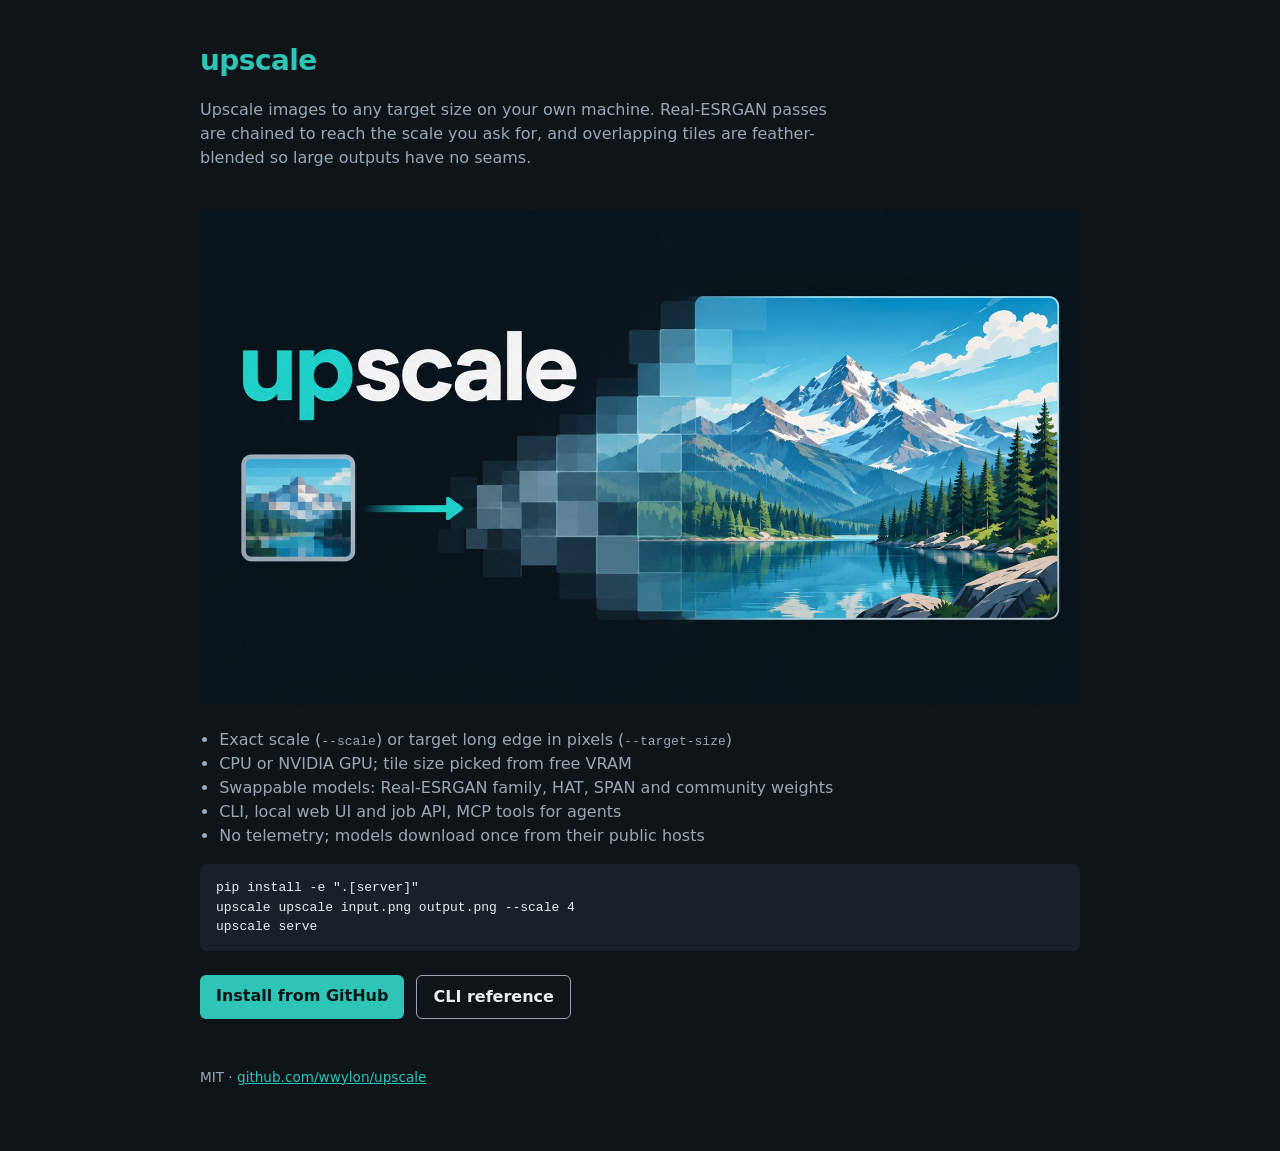
<file: site/index.html>
<!DOCTYPE html>
<html lang="en">
<head>
  <meta charset="utf-8">
  <meta name="viewport" content="width=device-width, initial-scale=1">
  <title>upscale — local AI image upscaler</title>
  <meta name="description" content="Local AI image upscaler: chains Real-ESRGAN passes to any target scale, with feather-blended tiles for seam-free output. CPU or GPU, CLI, web UI and MCP.">
  <meta property="og:title" content="upscale — local AI image upscale">
  <meta property="og:description" content="Chained Real-ESRGAN passes to any target scale, seam-free tiled output, runs on your own machine.">
  <meta property="og:image" content="https://wwylon.github.io/upscale/social.jpg">
  <meta property="og:url" content="https://wwylon.github.io/upscale/">
  <link rel="canonical" href="https://wwylon.github.io/upscale/">
  <style>
    :root {
      --bg: #0f1419;
      --fg: #e8eef2;
      --muted: #9aa8b5;
      --accent: #2ec4b6;
    }
    * { box-sizing: border-box; }
    body {
      margin: 0;
      font-family: "Segoe UI", system-ui, sans-serif;
      background: var(--bg);
      color: var(--fg);
      line-height: 1.5;
    }
    main {
      max-width: 920px;
      margin: 0 auto;
      padding: 2.5rem 1.25rem 4rem;
    }
    h1 {
      margin: 0 0 0.75rem;
      font-size: 1.75rem;
      letter-spacing: -0.02em;
    }
    h1 span { color: var(--accent); }
    .lead { color: var(--muted); max-width: 40rem; }
    img.hero { width: 100%; height: auto; border-radius: 8px; margin: 1.5rem 0 0; }
    ul { color: var(--muted); max-width: 40rem; padding-left: 1.2rem; }
    pre {
      background: #18202a;
      padding: 0.9rem 1rem;
      border-radius: 6px;
      overflow-x: auto;
      color: var(--fg);
    }
    .cta { margin-top: 1.5rem; display: flex; flex-wrap: wrap; gap: 0.75rem; }
    .cta a {
      color: var(--bg);
      background: var(--accent);
      text-decoration: none;
      padding: 0.55rem 1rem;
      border-radius: 6px;
      font-weight: 600;
    }
    .cta a.secondary {
      background: transparent;
      color: var(--fg);
      border: 1px solid var(--muted);
    }
    footer {
      margin-top: 3rem;
      font-size: 0.85rem;
      color: var(--muted);
    }
    footer a { color: var(--accent); }
  </style>
</head>
<body>
  <main>
    <h1><span>upscale</span></h1>
    <p class="lead">Upscale images to any target size on your own machine. Real-ESRGAN passes are chained to reach the scale you ask for, and overlapping tiles are feather-blended so large outputs have no seams.</p>
    <img class="hero" src="hero.jpg" alt="upscale: a small image tile growing into a large, detailed image">
    <ul>
      <li>Exact scale (<code>--scale</code>) or target long edge in pixels (<code>--target-size</code>)</li>
      <li>CPU or NVIDIA GPU; tile size picked from free VRAM</li>
      <li>Swappable models: Real-ESRGAN family, HAT, SPAN and community weights</li>
      <li>CLI, local web UI and job API, MCP tools for agents</li>
      <li>No telemetry; models download once from their public hosts</li>
    </ul>
    <pre>pip install -e ".[server]"
upscale upscale input.png output.png --scale 4
upscale serve</pre>
    <div class="cta">
      <a class="primary" href="https://github.com/wwylon/upscale#install">Install from GitHub</a>
      <a class="secondary" href="https://github.com/wwylon/upscale/blob/main/docs/cli.md">CLI reference</a>
    </div>
    <footer>
      MIT · <a href="https://github.com/wwylon/upscale">github.com/wwylon/upscale</a>
    </footer>
  </main>
</body>
</html>
</file>
